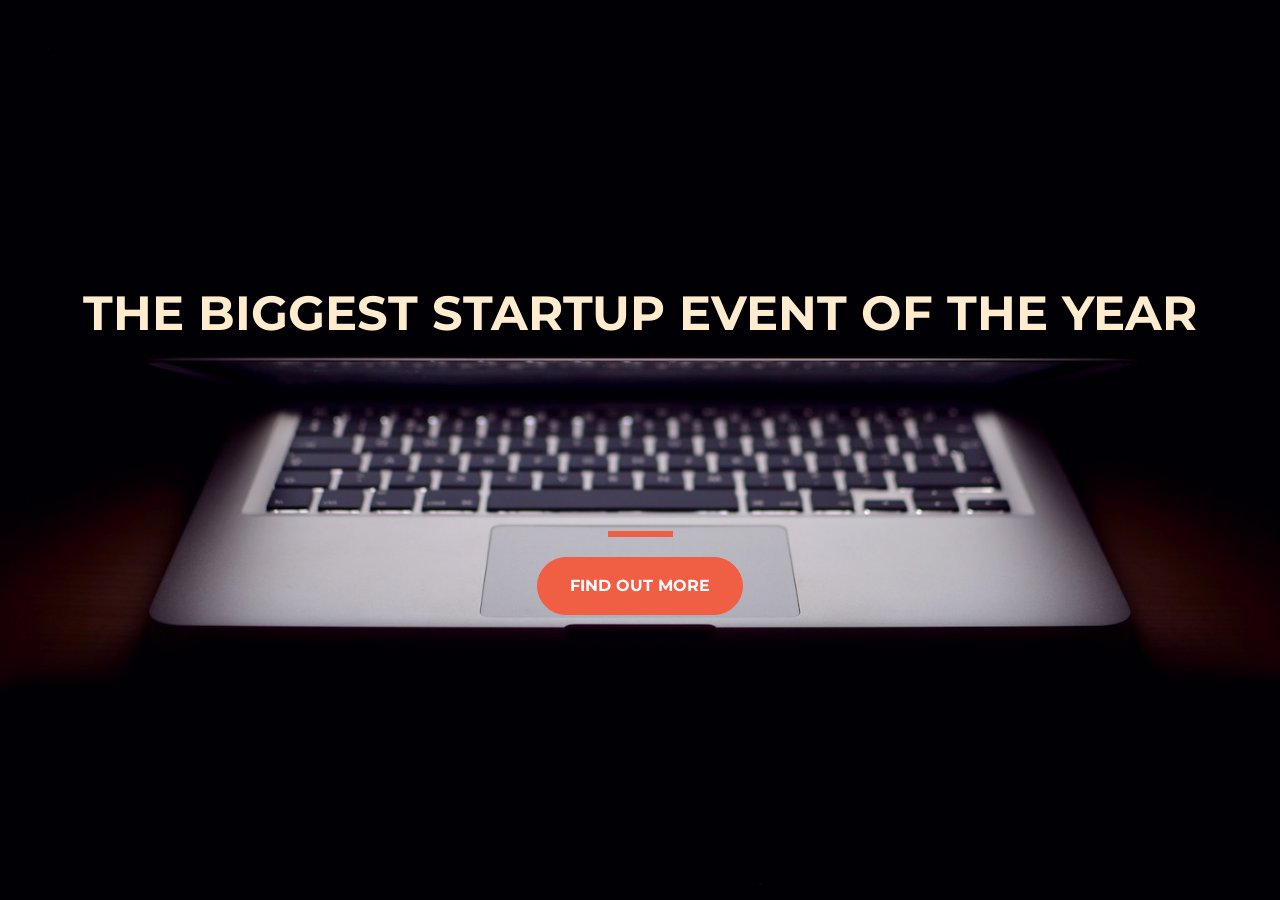
<file: index.html>
<!DOCTYPE html>
<html>
  <head>
    <title>Startup</title>
    <!-- Required meta tags -->
    <meta charset="utf-8">
    <meta name="viewport" content="width=device-width, initial-scale=1, shrink-to-fit=no">
    <!-- Google Fonts -->
    <link href="https://fonts.googleapis.com/css?family=Montserrat" rel="stylesheet">

    <!-- Note that the below Bootstrap file is a specific version. If you grab the most
    current from Bootstrap website, you will see the button grow transition being a lot faster
    than in my video.  Use whichever style sheet you like best! -->
    <!-- Bootstrap CSS from a CDN. This way you don't have to include the bootstrap file yourself -->
<!-- CSS only -->
    <link href="https://cdn.jsdelivr.net/npm/bootstrap@5.2.1/dist/css/bootstrap.min.css" rel="stylesheet" integrity="sha384-iYQeCzEYFbKjA/T2uDLTpkwGzCiq6soy8tYaI1GyVh/UjpbCx/TYkiZhlZB6+fzT" crossorigin="anonymous">    <!-- My own stylesheet -->
    <link href="style.css" rel="stylesheet">
  </head>
  <body>
    <div class="container d-flex align-items-center h-100">
      <div class="row">
        <header class="text-center col-12">
          <h1 class="text-uppercase"><strong>The Biggest Startup Event Of The Year</strong></h1>
        </header>
        <div class="buffer col-12"></div>
          <section class="text-center col-12">
            <hr>
            <a href="https://mailchi.mp/9d8f760a9baf/ztm-startup-landing-page">
              <button class="btn btn-primary btn-xl">Find out more</button>
            </a>
          </section>
        </div>
    </div>
  </body>
</html>
</file>
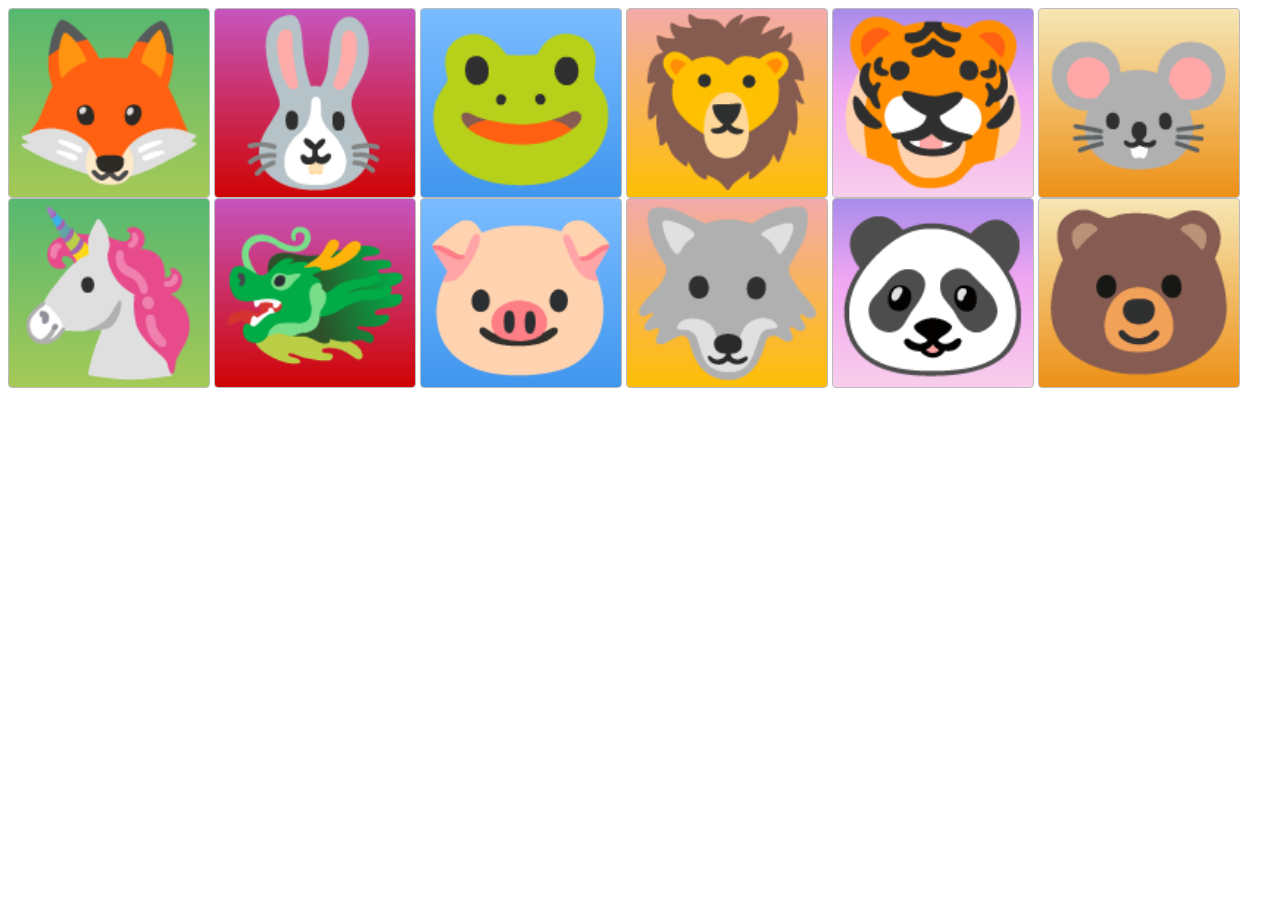
<file: grid_project/index.html>
<!DOCTYPE html>
<html>
<head>
  <!-- the below meta tag is default in most modern browsers. however if you have an
  older browser, the emojis may not show up properly. In which case you need this meta
  tag. Read more here: https://teamtreehouse.com/community/meta-charsetutf8-what-does-this-mean-or-what-does-it-do-i-deleted-it-from-the-code-and-nothing-changed -->
  <meta charset="utf-8" >  
  <title>Grid Master</title>
  <link rel="stylesheet" type="text/css" href="./style.css">
</head>
<body>
  <div class="zone green">🦊</div>
  <div class="zone red">🐰</div>
  <div class="zone blue">🐸</div>
  <div class="zone yellow">🦁</div>
  <div class="zone purple">🐯</div>
  <div class="zone brown">🐭</div>
  <div class="zone green">🦄</div>
  <div class="zone red">🐲</div>
  <div class="zone blue">🐷</div>
  <div class="zone yellow">🐺</div>
  <div class="zone purple">🐼</div>
  <div class="zone brown">🐻</div>
</body>
</html>
</file>
<file: style.css>
body,
html {
  width: 100%;
  height: 100%;
  font-family: 'Montserrat', sans-serif;
  background: url(header.jpg) no-repeat center center fixed;
  -webkit-background-size: cover;
  -moz-background-size: cover;
  -o-background-size: cover;
  background-size: cover;
}

h1 {
  font-size: 3rem;
  color: blanchedalmond;
}

.buffer {
  height: 10rem;
}

hr {
  margin: 20px auto;
  color: #F05F44;
  border: 3px solid #F05F44;
  max-width: 65px;
  opacity: 1;
}

.btn {
  font-weight: 700;
  border-radius: 300px;
  text-transform: uppercase;
}

.btn-primary {
  background-color: #F05F44;
  border-color: #F05F44;
  --bs-btn-hover-bg: #ee4b08;
  --bs-btn-hover-border-color: #ee4b08;
}

.btn-primary:hover {
  border-width: 4px;
}

.btn-xl {
  padding: 1rem 2rem;
}
</file>
<file: grid_project/style.css>
.zone {
    cursor:pointer;
    display:inline-block;
    text-align: center;
    font-size:10em;
    border-radius:4px;
    border:1px solid #bbb;
    transition: all 0.3s linear;
}

.zone:hover {
    -webkit-box-shadow:rgba(0,0,0,0.8) 0px 5px 15px, inset rgba(0,0,0,0.15) 0px -10px 20px;
    -moz-box-shadow:rgba(0,0,0,0.8) 0px 5px 15px, inset rgba(0,0,0,0.15) 0px -10px 20px;
    -o-box-shadow:rgba(0,0,0,0.8) 0px 5px 15px, inset rgba(0,0,0,0.15) 0px -10px 20px;
    box-shadow:rgba(0,0,0,0.8) 0px 5px 15px, inset rgba(0,0,0,0.15) 0px -10px 20px;
}


/*https://paulund.co.uk/how-to-create-shiny-css-buttons*/
/***********************************************************************
 *  Green Background
 **********************************************************************/
.green{
    background: #56B870; /* Old browsers */
    background: -moz-linear-gradient(top, #56B870 0%, #a5c956 100%); /* FF3.6+ */
    background: -webkit-gradient(linear, left top, left bottom, color-stop(0%,#56B870), color-stop(100%,#a5c956)); /* Chrome,Safari4+ */
    background: -webkit-linear-gradient(top, #56B870 0%,#a5c956 100%); /* Chrome10+,Safari5.1+ */
    background: -o-linear-gradient(top, #56B870 0%,#a5c956 100%); /* Opera 11.10+ */
    background: -ms-linear-gradient(top, #56B870 0%,#a5c956 100%); /* IE10+ */
    background: linear-gradient(top, #56B870 0%,#a5c956 100%); /* W3C */
}

/***********************************************************************
 *  Red Background
 **********************************************************************/
.red{
    background: #C655BE; /* Old browsers */
    background: -moz-linear-gradient(top, #C655BE 0%, #cf0404 100%); /* FF3.6+ */
    background: -webkit-gradient(linear, left top, left bottom, color-stop(0%,#C655BE), color-stop(100%,#cf0404)); /* Chrome,Safari4+ */
    background: -webkit-linear-gradient(top, #C655BE 0%,#cf0404 100%); /* Chrome10+,Safari5.1+ */
    background: -o-linear-gradient(top, #C655BE 0%,#cf0404 100%); /* Opera 11.10+ */
    background: -ms-linear-gradient(top, #C655BE 0%,#cf0404 100%); /* IE10+ */
    background: linear-gradient(top, #C655BE 0%,#cf0404 100%); /* W3C */
}

/***********************************************************************
 *  Yellow Background
 **********************************************************************/
.yellow{
    background: #F3AAAA; /* Old browsers */
    background: -moz-linear-gradient(top, #F3AAAA 0%, #febf04 100%); /* FF3.6+ */
    background: -webkit-gradient(linear, left top, left bottom, color-stop(0%,#F3AAAA), color-stop(100%,#febf04)); /* Chrome,Safari4+ */
    background: -webkit-linear-gradient(top, #F3AAAA 0%,#febf04 100%); /* Chrome10+,Safari5.1+ */
    background: -o-linear-gradient(top, #F3AAAA 0%,#febf04 100%); /* Opera 11.10+ */
    background: -ms-linear-gradient(top, #F3AAAA 0%,#febf04 100%); /* IE10+ */
    background: linear-gradient(top, #F3AAAA 0%,#febf04 100%); /* W3C */
}

/***********************************************************************
 *  Blue Background
 **********************************************************************/
.blue{
    background: #7abcff; /* Old browsers */
    background: -moz-linear-gradient(top, #7abcff 0%, #60abf8 44%, #4096ee 100%); /* FF3.6+ */
    background: -webkit-gradient(linear, left top, left bottom, color-stop(0%,#7abcff), color-stop(44%,#60abf8), color-stop(100%,#4096ee)); /* Chrome,Safari4+ */
    background: -webkit-linear-gradient(top, #7abcff 0%,#60abf8 44%,#4096ee 100%); /* Chrome10+,Safari5.1+ */
    background: -o-linear-gradient(top, #7abcff 0%,#60abf8 44%,#4096ee 100%); /* Opera 11.10+ */
    background: -ms-linear-gradient(top, #7abcff 0%,#60abf8 44%,#4096ee 100%); /* IE10+ */
    background: linear-gradient(top, #7abcff 0%,#60abf8 44%,#4096ee 100%); /* W3C */
}

/***********************************************************************
 *  Purple Background
 **********************************************************************/
.purple {
    background: #A88BEB; /* Old browsers */
    background: -moz-linear-gradient(top, #A88BEB 0%, #F1A7F1 44%, #F8CEEC 100%); /* FF3.6+ */
    background: -webkit-gradient(linear, left top, left bottom, color-stop(0%,#A88BEB), color-stop(44%,#F1A7F1), color-stop(100%,#F8CEEC)); /* Chrome,Safari4+ */
    background: -webkit-linear-gradient(top, #A88BEB 0%,#F1A7F1 44%,#F8CEEC 100%); /* Chrome10+,Safari5.1+ */
    background: -o-linear-gradient(top, #A88BEB 0%,#F1A7F1 44%,#F8CEEC 100%); /* Opera 11.10+ */
    background: -ms-linear-gradient(top, #A88BEB 0%,#F1A7F1 44%,#F8CEEC 100%); /* IE10+ */
    background: linear-gradient(top, #A88BEB 0%,#F1A7F1 44%,#F8CEEC 100%); /* W3C */
}

/***********************************************************************
 *  Brown Background
 **********************************************************************/
.brown {
    background: #f6e6b4; /* Old browsers */
    background: -moz-linear-gradient(top, #f6e6b4 0%, #ed9017 100%); /* FF3.6+ */
    background: -webkit-gradient(linear, left top, left bottom, color-stop(0%,#f6e6b4), color-stop(100%,#ed9017)); /* Chrome,Safari4+ */
    background: -webkit-linear-gradient(top, #f6e6b4 0%,#ed9017 100%); /* Chrome10+,Safari5.1+ */
    background: -o-linear-gradient(top, #f6e6b4 0%,#ed9017 100%); /* Opera 11.10+ */
    background: -ms-linear-gradient(top, #f6e6b4 0%,#ed9017 100%); /* IE10+ */
    background: linear-gradient(top, #f6e6b4 0%,#ed9017 100%); /* W3C */
    filter: progid:DXImageTransform.Microsoft.gradient( startColorstr='#f6e6b4', endColorstr='#ed9017',GradientType=0 ); /* IE6-9 */
}
</file>
